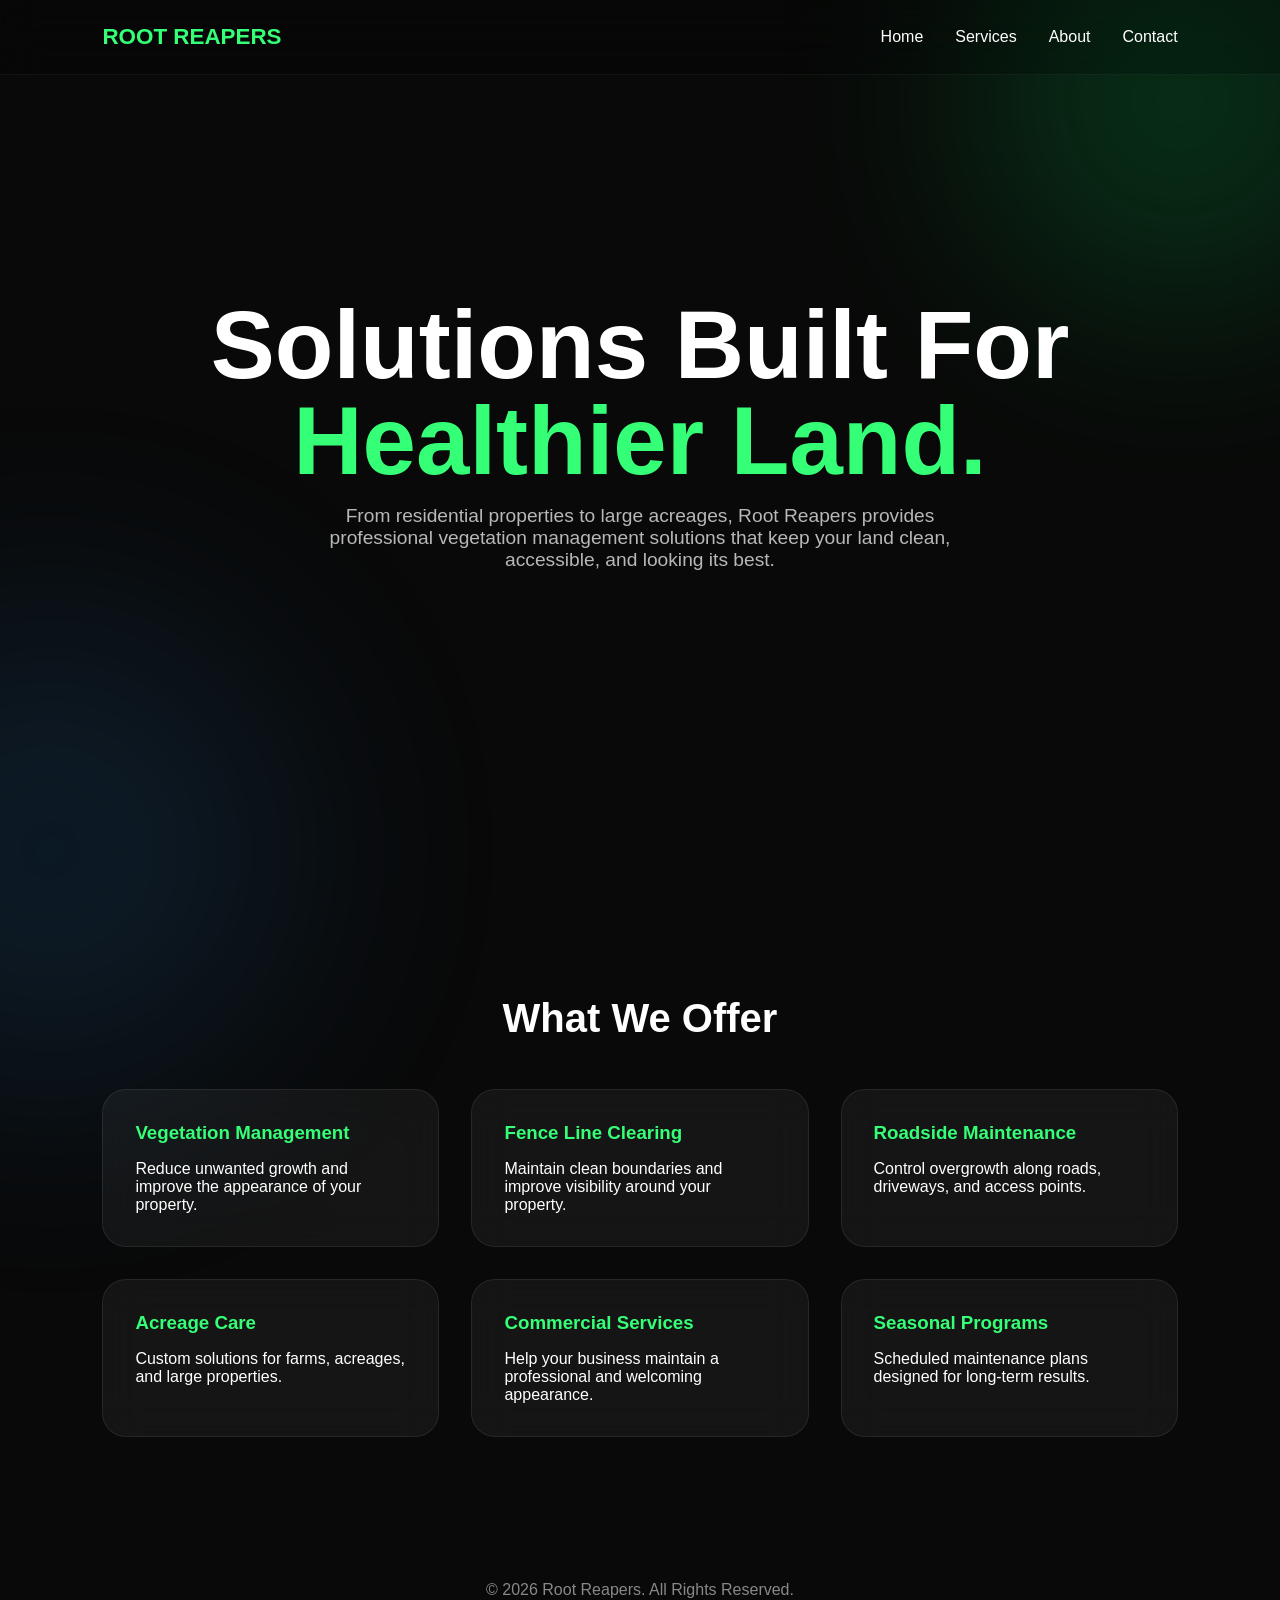
<file: services.html>
<!DOCTYPE html>
<html lang="en">

<head>
    <meta charset="UTF-8">
    <meta name="viewport" content="width=device-width, initial-scale=1.0">

    <title>Root Reapers | Services</title>

    <link rel="stylesheet" href="styles.css">
</head>

<body>

<div class="background-blur">
    <div class="blob blob1"></div>
    <div class="blob blob2"></div>
</div>

<nav>
    <div class="logo">ROOT REAPERS</div>

    <div class="nav-links">
        <a href="index.html">Home</a>
        <a href="services.html">Services</a>
        <a href="about.html">About</a>
        <a href="contact.html">Contact</a>
    </div>
</nav>

<section class="hero">

    <div class="hero-content">

        <h1>
            Solutions Built For
            <span>Healthier Land.</span>
        </h1>

        <p>
            From residential properties to large acreages,
            Root Reapers provides professional vegetation
            management solutions that keep your land clean,
            accessible, and looking its best.
        </p>

    </div>

</section>

<section class="section">

    <div class="section-title">
        <h2>What We Offer</h2>
    </div>

    <div class="cards">

        <div class="card">
            <h3>Vegetation Management</h3>
            <p>Reduce unwanted growth and improve the appearance of your property.</p>
        </div>

        <div class="card">
            <h3>Fence Line Clearing</h3>
            <p>Maintain clean boundaries and improve visibility around your property.</p>
        </div>

        <div class="card">
            <h3>Roadside Maintenance</h3>
            <p>Control overgrowth along roads, driveways, and access points.</p>
        </div>

        <div class="card">
            <h3>Acreage Care</h3>
            <p>Custom solutions for farms, acreages, and large properties.</p>
        </div>

        <div class="card">
            <h3>Commercial Services</h3>
            <p>Help your business maintain a professional and welcoming appearance.</p>
        </div>

        <div class="card">
            <h3>Seasonal Programs</h3>
            <p>Scheduled maintenance plans designed for long-term results.</p>
        </div>

    </div>

</section>

<footer>
    © 2026 Root Reapers. All Rights Reserved.
</footer>

</body>
</html>
</file>
<file: styles.css>
*{
    margin:0;
    padding:0;
    box-sizing:border-box;
}

body{
    font-family:'Inter',sans-serif;
    background:#090909;
    color:white;
    overflow-x:hidden;
}

:root{
    --green:#35ff76;
    --glass:rgba(255,255,255,.08);
}

.background-blur{
    position:fixed;
    width:100%;
    height:100%;
    top:0;
    left:0;
    z-index:-1;
}

.blob{
    position:absolute;
    border-radius:50%;
    filter:blur(120px);
}

.blob1{
    width:400px;
    height:400px;
    background:#00ff66;
    top:-100px;
    right:-100px;
    opacity:.18;
}

.blob2{
    width:500px;
    height:500px;
    background:#2a9dff;
    bottom:-200px;
    left:-200px;
    opacity:.12;
}

nav{
    width:100%;
    padding:1.5rem 8%;
    display:flex;
    justify-content:space-between;
    align-items:center;

    position:fixed;
    top:0;

    backdrop-filter:blur(20px);
    background:rgba(0,0,0,.2);

    border-bottom:1px solid rgba(255,255,255,.05);
}

.logo{
    font-size:1.4rem;
    font-weight:800;
    color:var(--green);
}

.nav-links{
    display:flex;
    gap:2rem;
}

.nav-links a{
    text-decoration:none;
    color:white;
}

.hero{
    min-height:100vh;
    display:flex;
    align-items:center;
    justify-content:center;
    text-align:center;
    padding:0 8%;
}

.hero-content{
    max-width:900px;
}

.hero h1{
    font-size:clamp(3rem,8vw,6rem);
    line-height:1;
    margin-bottom:1rem;
}

.hero h1 span{
    color:var(--green);
}

.hero p{
    color:#b8b8b8;
    font-size:1.2rem;
    max-width:650px;
    margin:auto;
    margin-bottom:2rem;
}

.buttons{
    display:flex;
    gap:1rem;
    justify-content:center;
    flex-wrap:wrap;
}

.btn{
    padding:1rem 2rem;
    border-radius:999px;
    text-decoration:none;
    transition:.3s;
}

.primary{
    background:var(--green);
    color:black;
    font-weight:700;
}

.secondary{
    background:var(--glass);
    backdrop-filter:blur(15px);
    border:1px solid rgba(255,255,255,.1);
    color:white;
}

.section{
    padding:6rem 8%;
}

.section-title{
    text-align:center;
    margin-bottom:3rem;
}

.section-title h2{
    font-size:2.5rem;
}

.cards{
    display:grid;
    grid-template-columns:repeat(auto-fit,minmax(280px,1fr));
    gap:2rem;
}

.card{
    padding:2rem;
    border-radius:24px;

    background:rgba(255,255,255,.05);
    backdrop-filter:blur(20px);

    border:1px solid rgba(255,255,255,.08);

    transition:.3s;
}

.card:hover{
    transform:translateY(-8px);
    border-color:rgba(53,255,118,.5);
}

.card h3{
    color:var(--green);
    margin-bottom:1rem;
}

.about{
    max-width:900px;
    margin:auto;
    text-align:center;
    color:#c9c9c9;
    line-height:1.8;
}

footer{
    padding:3rem;
    text-align:center;
    color:#888;
}
</file>
